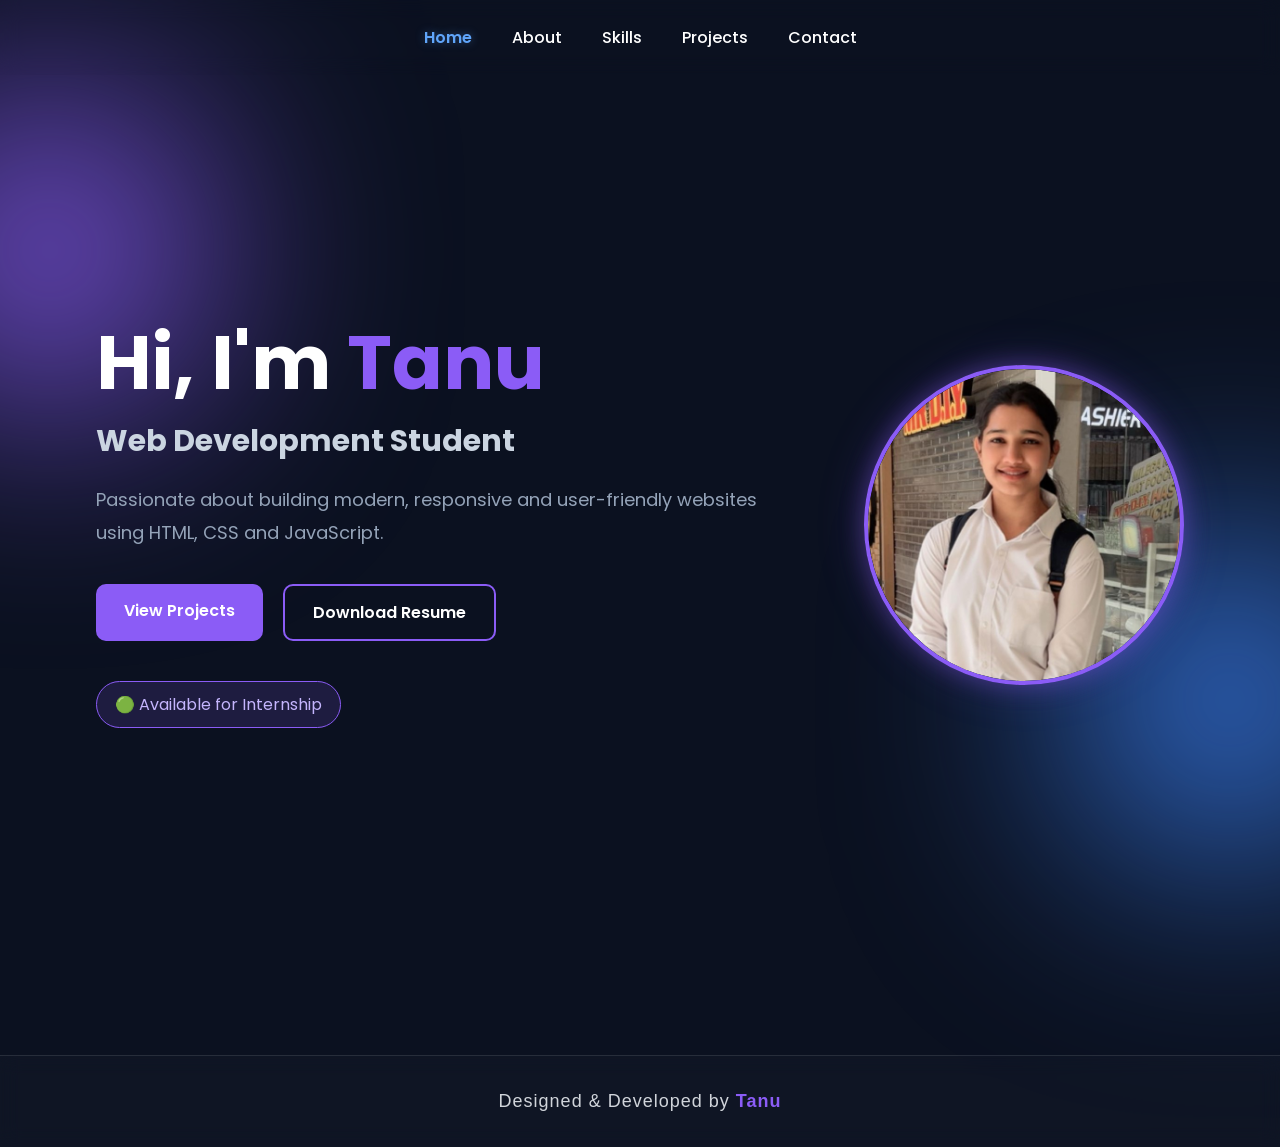
<file: index.html>
<!DOCTYPE html>
<html lang="en">

<head>
    <meta charset="UTF-8">
    <meta name="viewport" content="width=device-width, initial-scale=1.0">
    <meta name="description" content="Tanu Pal - Web Development Student Portfolio">
    <meta name="keywords" content="HTML, CSS, JavaScript, Portfolio, Frontend Developer">
    <meta name="author" content="Tanu Pal">
    <title>Tanu Portfolio</title>

    <link href="https://fonts.googleapis.com/css2?family=Poppins:wght@300;400;500;600;700;800&display=swap"
        rel="stylesheet">
        

    <link rel="stylesheet" href="style.css">
    
</head>

<body>

    <!-- Background Glow -->

    <div class="glow glow1"></div>
    <div class="glow glow2"></div>

    <!-- Header -->

    <header>

        <nav>

            <ul>

              <li><a class="active" href="index.html">Home</a></li>
              <li><a href="about.html">About</a></li>
              <li><a href="skills.html">Skills</a></li>
              <li><a href="projects.html">Projects</a></li>
              <li><a href="contact.html">Contact</a></li>
              
            </ul>

        </nav>

    </header>

    <!-- Home Section -->

    <section id="home" class="hero">

    <div class="hero-left">

        <h1>
            Hi, I'm <span>Tanu</span>
        </h1>

        <h2>
            Web Development Student
        </h2>

        <p>
            Passionate about building modern, responsive
            and user-friendly websites using HTML, CSS
            and JavaScript.
        </p>

        <div class="hero-buttons">

            <a href="#projects" class="btn btn-primary">
                View Projects
            </a>

            <a href="Tanu_Pal_Frontend_Developer_Resume.pdf" class="btn btn-outline" download>
                Download Resume
            </a>

        </div>

        <span class="badge">

            🟢 Available for Internship
        </span>

    </div>

    <div class="hero-right">

        <div class="avatar">

             <img src="image.jpeg" alt="Tanu">


        </div>

    </div>

</section>
    <footer class="footer">

    <p>
        Designed & Developed by
        <span>Tanu </span>
    </p>

</footer>
</footer>


</body>

</html>
</file>
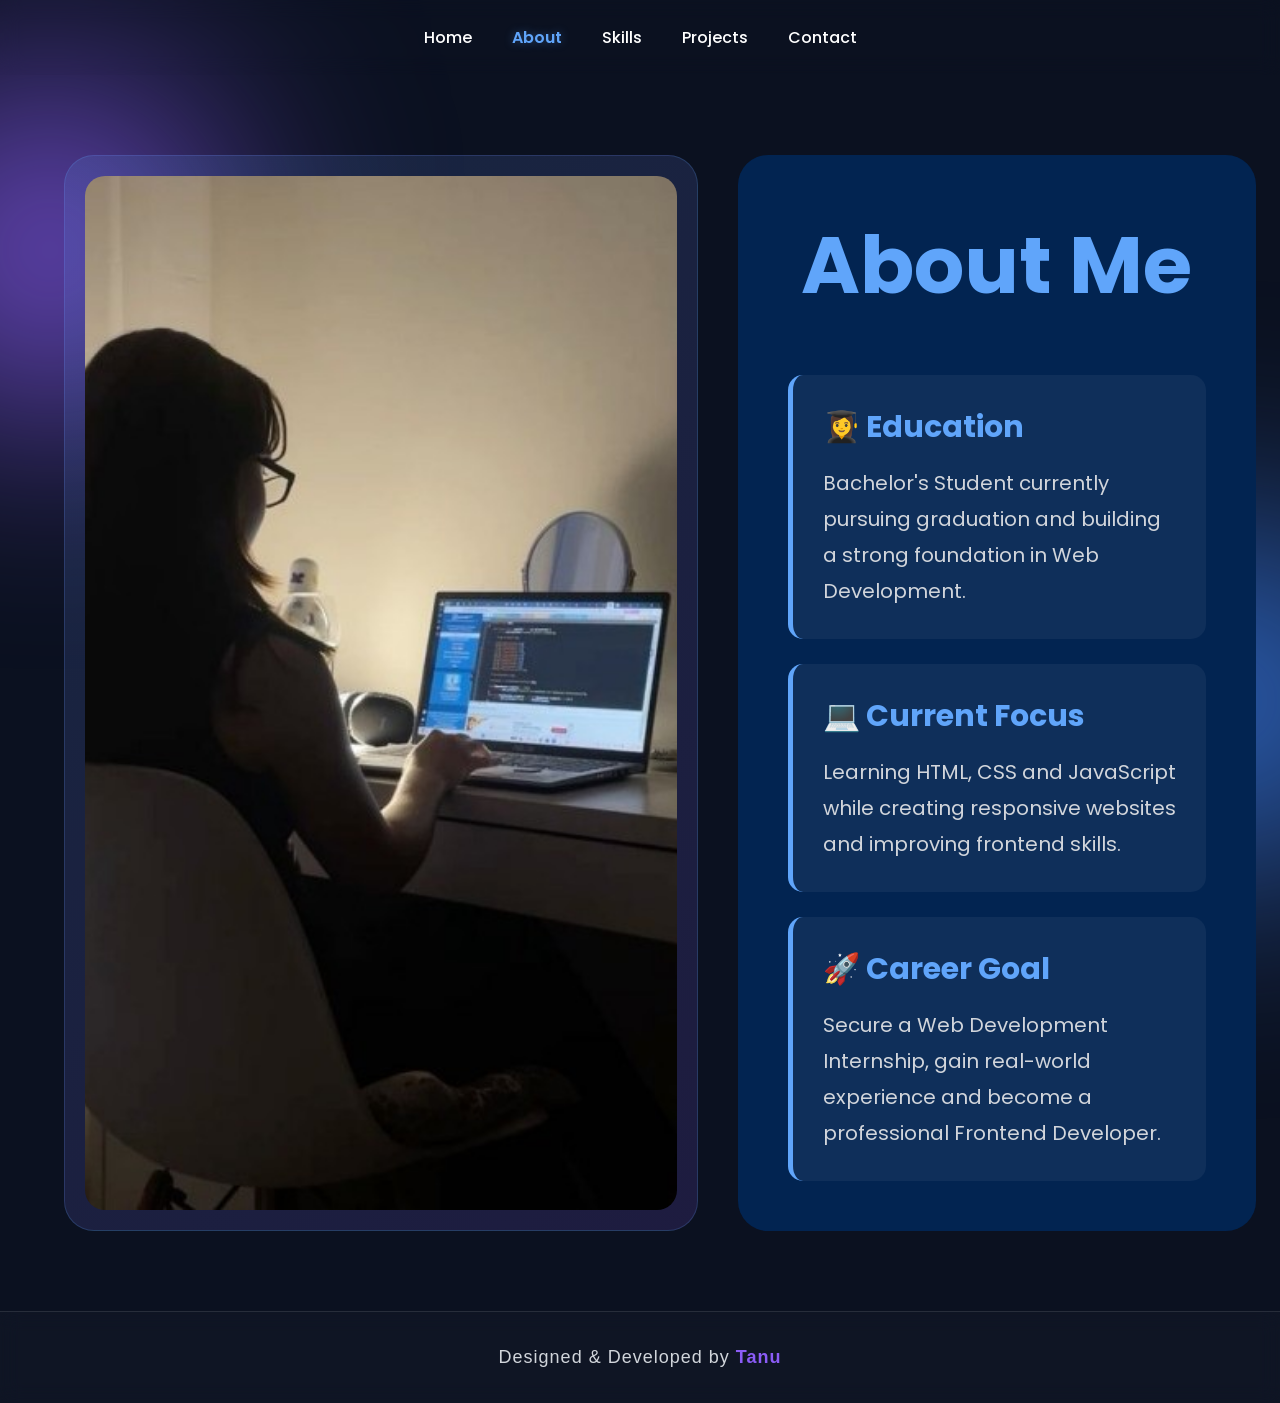
<file: about.html>
<!DOCTYPE html>
<html lang="en">

<head>

    <meta charset="UTF-8">
    <meta name="viewport" content="width=device-width, initial-scale=1.0">
    <meta name="description" content="Tanu Pal - Web Development Student Portfolio">
    <meta name="keywords" content="HTML, CSS, JavaScript, Portfolio, Frontend Developer">
    <meta name="author" content="Tanu Pal">
    <title>About | Tanu</title>

    <link href="https://fonts.googleapis.com/css2?family=Poppins:wght@300;400;500;600;700;800&display=swap"
        rel="stylesheet">

    <link rel="stylesheet" href="style.css">

</head>

<body>
    <div class="glow glow1"></div>
    <div class="glow glow2"></div>

    <header>

        <nav>

            <ul>

                <li><a href="index.html">Home</a></li>

              <li><a class="active" href="about.html">About</a></li>
              
                <li><a href="skills.html">Skills</a></li>

                <li><a href="projects.html">Projects</a></li>

                <li><a href="contact.html">Contact</a></li>

            </ul>

        </nav>

    </header>

    <section class="about-section">

    <div class="about-image">

        <img src="about-image.jpeg" alt="Tanu">
    

    </div>

    <div class="about-content">

        <h1>About Me</h1>
<div class="about-cards">

    <div class="about-card">

        <h3>👩‍🎓 Education</h3>

        <p>
            Bachelor's Student currently pursuing graduation and building a strong foundation in Web Development.
        </p>

    </div>

    <div class="about-card">

        <h3>💻 Current Focus</h3>

        <p>
            Learning HTML, CSS and JavaScript while creating responsive websites and improving frontend skills.
        </p>

    </div>

    <div class="about-card">

        <h3>🚀 Career Goal</h3>

        <p>
            Secure a Web Development Internship, gain real-world experience and become a professional Frontend Developer.
        </p>

    </div>

</div>
        </div>

    </section>
    <footer class="footer">

    <p>
        Designed & Developed by
        <span>Tanu </span>
    </p>

</footer>

</body>

</html>
</file>
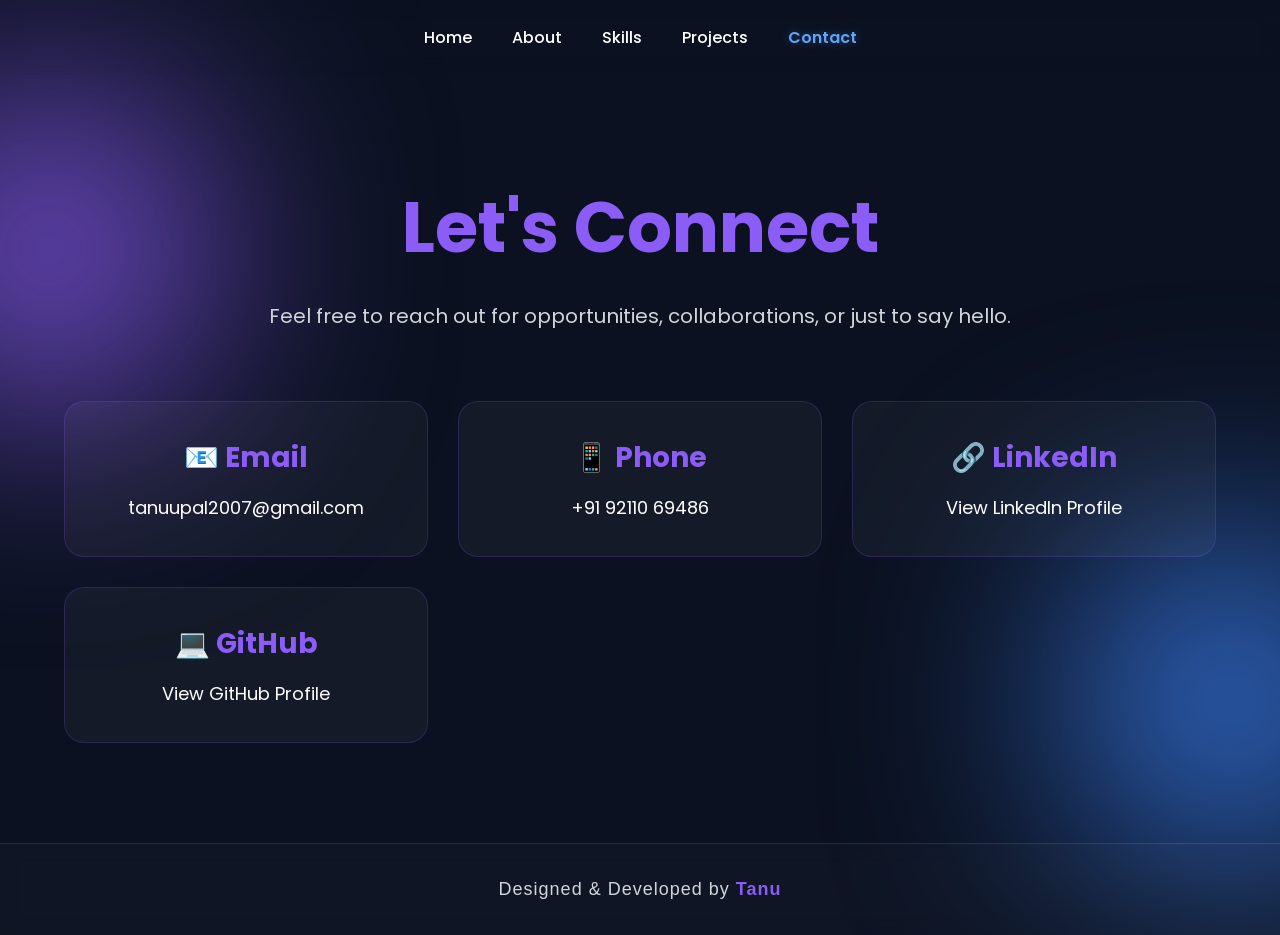
<file: contact.html>
<!DOCTYPE html>
<html lang="en">

<head>

    <meta charset="UTF-8">
    <meta name="viewport" content="width=device-width, initial-scale=1.0">
    <meta name="description" content="Tanu Pal - Web Development Student Portfolio">
    <meta name="keywords" content="HTML, CSS, JavaScript, Portfolio, Frontend Developer">
    <meta name="author" content="Tanu Pal">
    <title>Contact | Tanu</title>

    <link href="https://fonts.googleapis.com/css2?family=Poppins:wght@300;400;500;600;700;800&display=swap"
        rel="stylesheet">

    <link rel="stylesheet" href="style.css">

</head>

<body>

    <div class="glow glow1"></div>
    <div class="glow glow2"></div>

    <header>

        <nav>

            <ul>

                <li><a href="index.html">Home</a></li>

                <li><a href="about.html">About</a></li>

                <li><a href="skills.html">Skills</a></li>

                <li><a href="projects.html">Projects</a></li>

                <li><a class="active" href="contact.html">Contact</a></li>
                
            </ul>

        </nav>

    </header>

    <section class="contact-section">

    <div class="contact-header">

        <h1>Let's Connect</h1>

        <p>
            Feel free to reach out for opportunities, collaborations, or just to say hello.
        </p>

    </div>

    <div class="contact-grid">

        <!-- Email -->

        <div class="contact-card">

            <h3>📧 Email</h3>

            <a href="mailto:tanuupal2007@gmail.com">
                tanuupal2007@gmail.com
            </a>

        </div>

        <!-- Phone -->

        <div class="contact-card">

            <h3>📱 Phone</h3>

            <a href="tel:+919211069486">
                +91 92110 69486
            </a>

        </div>

        <!-- LinkedIn -->

        <div class="contact-card">

            <h3>🔗 LinkedIn</h3>

            <a href="https://www.linkedin.com/in/tanu-pal-22986a37b"
               target="_blank">
                View LinkedIn Profile
            </a>

        </div>

        <!-- GitHub -->

        <div class="contact-card">

            <h3>💻 GitHub</h3>

            <a href="https://github.com/tanuu2007"
               target="_blank">
                View GitHub Profile
            </a>

        </div>

    </div>

</section>
<footer class="footer">

    <p>
        Designed & Developed by
        <span>Tanu </span>
    </p>

</footer>

</body>

</html>
</file>
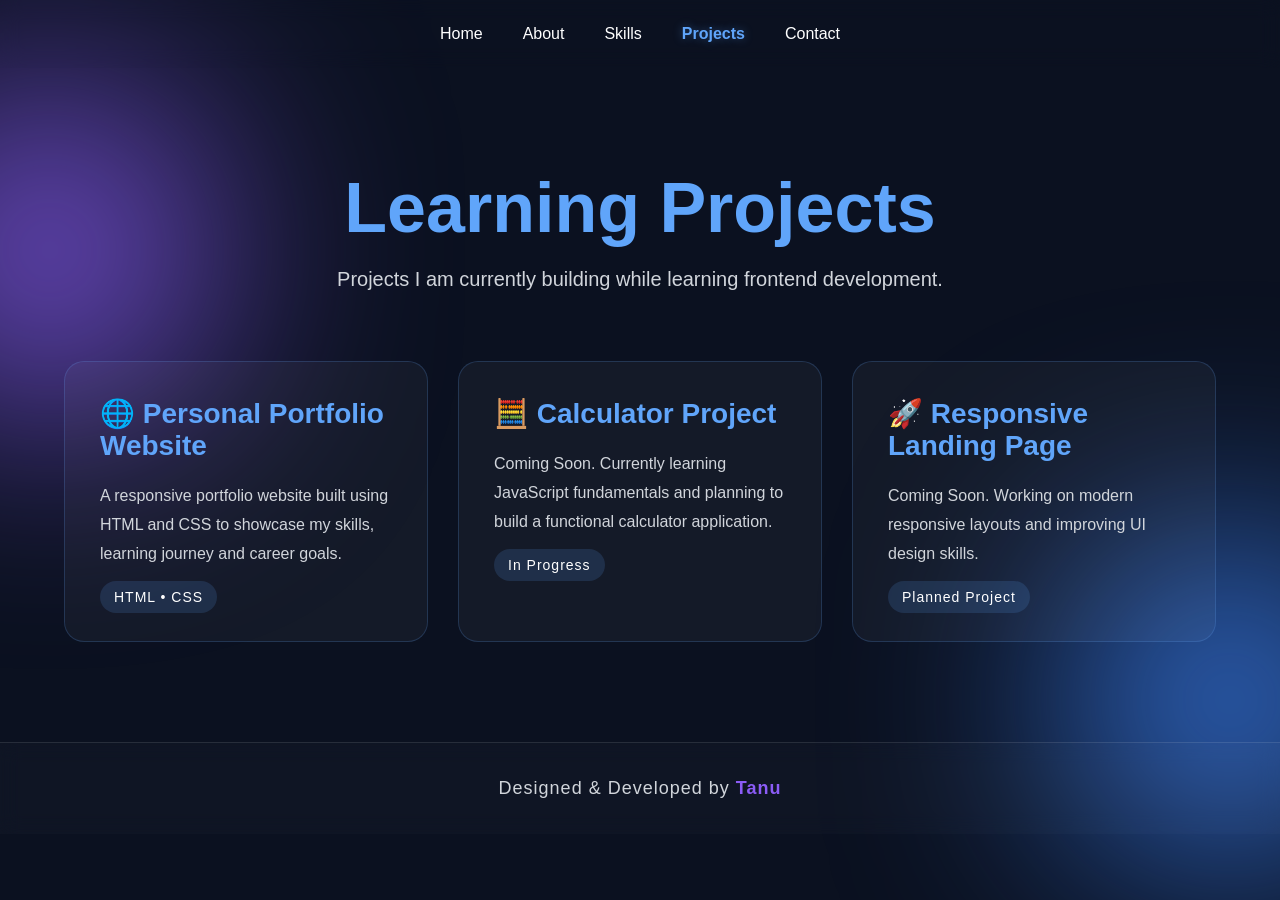
<file: projects.html>
<!DOCTYPE html>
<html lang="en">

<head>

    <meta charset="UTF-8">

    <meta name="viewport" content="width=device-width, initial-scale=1.0">
     <meta name="description" content="Tanu Pal - Web Development Student Portfolio">
     <meta name="keywords" content="HTML, CSS, JavaScript, Portfolio, Frontend Developer">
     <meta name="author" content="Tanu Pal">
    <title>Projects | Tanu</title>

    <link rel="stylesheet" href="style.css">

</head>

<body>

    <div class="glow glow1"></div>
    <div class="glow glow2"></div>

    <header>

        <nav>

            <ul>

                <li><a href="index.html">Home</a></li>

                <li><a href="about.html">About</a></li>

                <li><a href="skills.html">Skills</a></li>

               <li><a class="active" href="projects.html">Projects</a></li>

                <li><a href="contact.html">Contact</a></li>

            </ul>

        </nav>

    </header>

    <!-- Projects Section Yahan -->
     <section class="projects-section">

    <div class="projects-header">

        <h1>Learning Projects</h1>

        <p>
            Projects I am currently building while learning frontend development.
        </p>

    </div>

    <div class="projects-grid">

        <div class="project-card">

            <h2>🌐 Personal Portfolio Website</h2>

            <p>
                A responsive portfolio website built using HTML and CSS to showcase
                my skills, learning journey and career goals.
            </p>

            <span>HTML • CSS</span>

        </div>

        <div class="project-card">

            <h2>🧮 Calculator Project</h2>

            <p>
                Coming Soon. Currently learning JavaScript fundamentals and planning
                to build a functional calculator application.
            </p>

            <span>In Progress</span>

        </div>

        <div class="project-card">

            <h2>🚀 Responsive Landing Page</h2>

            <p>
                Coming Soon. Working on modern responsive layouts and improving UI design skills.
            </p>

            <span>Planned Project</span>

        </div>

    </div>

</section>
<footer class="footer">

    <p>
        Designed & Developed by
        <span>Tanu </span>
    </p>

</footer>

</body>

</html>
</file>
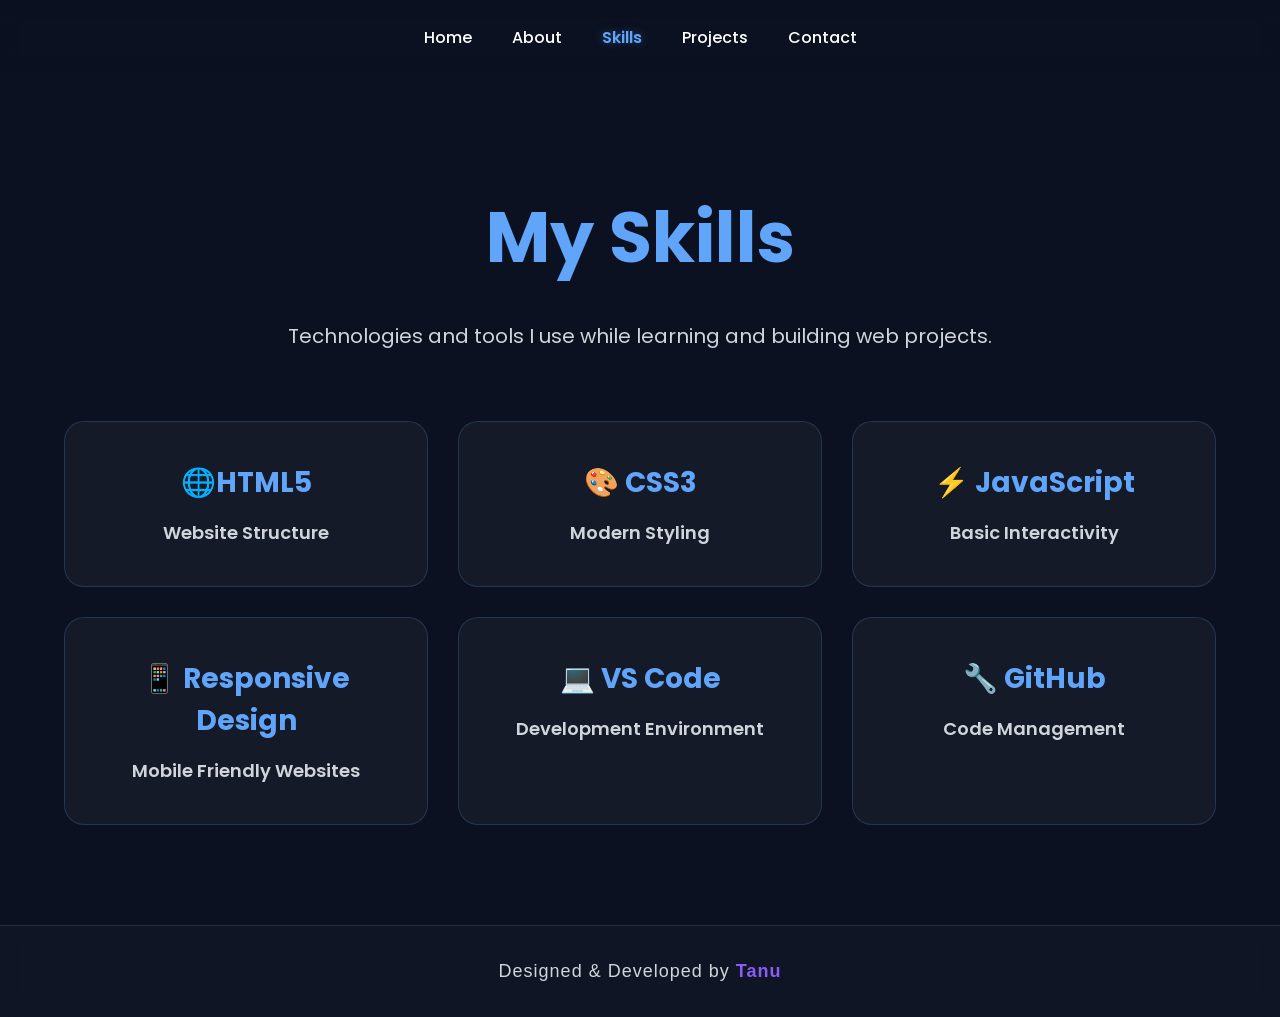
<file: skills.html>
<!DOCTYPE html>
<html lang="en">

<head>

    <meta charset="UTF-8">
    <meta name="viewport" content="width=device-width, initial-scale=1.0">
    <meta name="description" content="Tanu Pal - Web Development Student Portfolio">
    <meta name="keywords" content="HTML, CSS, JavaScript, Portfolio, Frontend Developer">
    <meta name="author" content="Tanu Pal">
    <title>Skills | Tanu</title>

    <link href="https://fonts.googleapis.com/css2?family=Poppins:wght@300;400;500;600;700;800&display=swap"
        rel="stylesheet">

    <link rel="stylesheet" href="style.css">

</head>

<body>

    <header>

        <nav>

            <ul>

                <li><a href="index.html">Home</a></li>

                <li><a href="about.html">About</a></li>

              <li><a class="active" href="skills.html">Skills</a></li>

                <li><a href="projects.html">Projects</a></li>

                <li><a href="contact.html">Contact</a></li>

                

            </ul>

        </nav>

    </header>

   <section class="skills-section">

    <div class="skills-header">

        <h1 class="glow-title">My Skills</h1>

        <p>
            Technologies and tools I use while learning and building web projects.
        </p>

    </div>

    <div class="skills-grid">

        <div class="skill-card">
            <h3>🌐HTML5</h3>
            <p>Website Structure</p>
        </div>

        <div class="skill-card">
            <h3>🎨 CSS3</h3>
            <p>Modern Styling</p>
        </div>

        <div class="skill-card">
            <h3>⚡ JavaScript</h3>
            <p>Basic Interactivity</p>
        </div>

        <div class="skill-card">
            <h3>📱 Responsive Design</h3>
            <p>Mobile Friendly Websites</p>
        </div>

        <div class="skill-card">
            <h3>💻 VS Code</h3>
            <p>Development Environment</p>
        </div>

        <div class="skill-card">
            <h3>🔧 GitHub</h3>
            <p>Code Management</p>
        </div>

    </div>

</section>
<footer class="footer">

    <p>
        Designed & Developed by
        <span>Tanu </span>
    </p>

</footer>

</body>

</html>
</file>
<file: style.css>
html{
    scroll-behavior:smooth;
}

*{
    margin:0;
    padding:0;
    box-sizing:border-box;
}

body{
    background:#0B1120;
    color:white;
    font-family:'Poppins',sans-serif;
    overflow-x:hidden;
}

/* Background Glow */

.glow{
    position:fixed;
    border-radius:50%;
    filter:blur(120px);
    z-index:-1;
}

.glow1{
    width:300px;
    height:300px;
    background:#8b5cf6;
    top:100px;
    left:-100px;
}

.glow2{
    width:300px;
    height:300px;
    background:#3b82f6;
    bottom:50px;
    right:-100px;
}

/* Header */

header{
    padding:25px 0;
    position:sticky;
    top:0;
    z-index:1000;
    backdrop-filter:blur(10px);
}

nav ul{
    display:flex;
    justify-content:center;
    gap:40px;
    list-style:none;
}

nav a{
    text-decoration:none;
    color:white;
    font-weight:500;
    transition:.3s;
}

nav a:hover{
    color:#8b5cf6;
}

/* Home Section */

.hero{
    min-height:100vh;

    width:85%;
    margin:auto;

    display:flex;
    justify-content:space-between;
    align-items:center;

    gap:60px;
}

.hero-left{
    flex:1;
}


.hero h1{
    font-size:75px;
    line-height:1.1;
    margin-bottom:15px;
}

.hero h1 span{
    color:#8b5cf6;
}

.hero h2{
    font-size:30px;
    color:#cbd5e1;
    margin-bottom:20px;
}

.hero p{
    color:#94a3b8;
    font-size:18px;
    line-height:1.8;
    margin-bottom:35px;
}

.hero-buttons{
    display:flex;
    gap:20px;
}

.btn{
    text-decoration:none;
    padding:14px 28px;
    border-radius:10px;
    font-weight:600;
}

.btn-primary{
    background:#8b5cf6;
    color:white;
}

.btn-primary:hover{
    opacity:.9;
}

.btn-outline{
    border:2px solid #8b5cf6;
    color:white;
}

/* Avatar */

.avatar{

    width:320px;

    height:320px;

    border-radius:50%;

    border:4px solid #8b5cf6;

    overflow:hidden;

    display:flex;

    justify-content:center;

    align-items:center;

    box-shadow:
        0 0 25px rgba(139,92,246,.4),
        0 0 50px rgba(139,92,246,.2);
}

.avatar img{

    width:100%;

    height:100%;

    object-fit:cover;

    object-position:center;

    border-radius:50%;

    display:block;
}
.page{

    width:85%;
    margin:auto;

    padding-top:120px;
}

.page h1{

    font-size:60px;

    color:#8b5cf6;

    margin-bottom:40px;

    text-align:center;
}

.page p{

    max-width:900px;

    margin:auto;

    font-size:20px;

    line-height:2;

    text-align:center;

    color:#cbd5e1;

    margin-bottom:20px;
}
.badge{

    display:block;

    width:fit-content;

    margin:40px auto 0;

    background:rgba(139,92,246,.15);

    border:1px solid #8b5cf6;

    color:#c4b5fd;

    padding:10px 18px;

    border-radius:50px;
}
.badge:hover{

    border-color:#a78bfa;

    box-shadow:
        0 0 20px rgba(139,92,246,.4);

    color:white;
}
.badge{

    display:inline-block;

    margin-top:40px;

    margin-left:0;

    width:auto;
}

.skill-card{

    background:#111827;

    padding:40px;

    text-align:center;

    border-radius:15px;

    border:1px solid rgba(139,92,246,.3);

    font-size:22px;

    font-weight:600;

    transition:.3s;
}

.skill-card:hover{

    transform:translateY(-8px);

    box-shadow:0 0 25px rgba(139,92,246,.3);
}

.about-section{

    width:90%;

    margin:80px auto;

    display:grid;

    grid-template-columns:55% 45%;

    gap:40px;

    align-items:stretch;
}

/* IMAGE FRAME */

.about-image{

    display:flex;

    justify-content:center;

    align-items:center;

    padding:20px;

    background:linear-gradient(
        135deg,
        rgba(96,165,250,0.15),
        rgba(139,92,246,0.15)
    );

    border:1px solid rgba(96,165,250,0.2);

    border-radius:30px;

    overflow:hidden;
}

.about-image img{

    width:100%;

    height:100%;

    object-fit:cover;

    object-position:center;

    border-radius:20px;

    display:block;
}
.about-image:hover{

    transform:translateY(-5px);

    box-shadow:
        0 0 40px rgba(96,165,250,0.45),
        0 0 80px rgba(139,92,246,0.35);
}
/* CONTENT SIDE */

.about-content{

    background:#022451;

    border-radius:30px;

    padding:50px;

    min-height:740px;

    display:flex;

    flex-direction:column;
}

.about-content h1{

    font-size:80px;

    color:#60A5FA;

    text-align:center;

    margin-bottom:50px;

    font-weight:700;
}

/* CARDS */

.about-cards{

    display:flex;

    flex-direction:column;

    gap:25px;

    flex:1;
}

.about-card{

    background:rgba(255,255,255,0.05);

    padding:30px;

    border-left:5px solid #60A5FA;

    border-radius:15px;

    transition:.3s;
}

.about-card:hover{

    transform:translateY(-5px);

    box-shadow:0 0 20px rgba(96,165,250,0.2);
}

.about-card h3{

    color:#60A5FA;

    font-size:30px;

    margin-bottom:15px;
}

.about-card p{

    color:#D1D5DB;

    font-size:20px;

    line-height:1.8;

    margin:0;
}
.skills-section{

    width:90%;

    margin:100px auto;
}

.skills-header{

    text-align:center;

    margin-bottom:70px;
}

.skills-header h1{

    font-size:70px;

    color:#60A5FA;

    margin-bottom:20px;
}

.skills-header p{

    font-size:20px;

    color:#D1D5DB;
}

.skills-grid{

    display:grid;

    grid-template-columns:repeat(3,1fr);

    gap:30px;
}

.skill-card{

    background:rgba(255,255,255,0.04);

    border:1px solid rgba(96,165,250,0.2);

    border-radius:20px;

    padding:40px;

    text-align:center;

    transition:.3s;
}

.skill-card:hover{

    transform:translateY(-10px);

    border-color:#60A5FA;

    box-shadow:0 0 25px rgba(96,165,250,0.3);
}

.skill-card h3{

    font-size:28px;

    color:#60A5FA;

    margin-bottom:15px;
}

.skill-card p{

    color:#D1D5DB;

    font-size:18px;
}
.glow-title{

    font-size:90px;

    color:#60A5FA;

    display:inline-block;

    padding:10px 20px;

    border-radius:20px;

    transition:0.3s ease;
}

.glow-title:hover{

    box-shadow:
        0 0 15px rgba(96,165,250,0.25),
        0 0 30px rgba(96,165,250,0.15);

    background:rgba(96,165,250,0.03);
}
.projects-section{

    width:90%;

    margin:100px auto;
}

.projects-header{

    text-align:center;

    margin-bottom:70px;
}

.projects-header h1{

    font-size:70px;

    color:#60A5FA;

    margin-bottom:20px;
}

.projects-header p{

    font-size:20px;

    color:#D1D5DB;
}

.projects-grid{

    display:grid;

    grid-template-columns:repeat(auto-fit,minmax(320px,1fr));

    gap:30px;
}

.project-card{

    background:rgba(255,255,255,0.04);

    border:1px solid rgba(96,165,250,0.2);

    border-radius:20px;

    padding:35px;

    transition:.3s;
}

.project-card:hover{

    transform:translateY(-10px);

    border-color:#60A5FA;

    box-shadow:0 0 25px rgba(96,165,250,0.25);
}

.project-card h2{

    color:#60A5FA;

    margin-bottom:20px;

    font-size:28px;
}

.project-card p{

    color:#D1D5DB;

    line-height:1.8;

    margin-bottom:20px;
}

.project-card span{

    color:white;

    font-size:14px;

    letter-spacing:1px;

    background:rgba(96,165,250,0.15);

    padding:8px 14px;

    border-radius:30px;
}
.contact-section{

    width:90%;

    margin:100px auto;
}

.contact-header{

    text-align:center;

    margin-bottom:70px;
}

.contact-header h1{

    font-size:70px;

    color:#8B5CF6;

    margin-bottom:20px;
}

.contact-header p{

    font-size:20px;

    color:#D1D5DB;
}

.contact-grid{

    display:grid;

    grid-template-columns:repeat(auto-fit,minmax(280px,1fr));

    gap:30px;
}

.contact-card{

    background:rgba(255,255,255,0.04);

    border:1px solid rgba(139,92,246,0.2);

    border-radius:20px;

    padding:35px;

    text-align:center;

    transition:.3s;
}

.contact-card:hover{

    transform:translateY(-10px);

    border-color:#8B5CF6;

    box-shadow:0 0 25px rgba(139,92,246,0.3);
}

.contact-card h3{

    color:#8B5CF6;

    font-size:28px;

    margin-bottom:15px;
}

.contact-card a{

    color:white;

    text-decoration:none;

    font-size:18px;

    transition:.3s;
}

.contact-card a:hover{

    color:#8B5CF6;
}
.footer{

    text-align:center;

    padding:35px 20px;

    margin-top:80px;

    border-top:1px solid rgba(255,255,255,0.1);

    background:rgba(255,255,255,0.02);

    backdrop-filter:blur(10px);
}

.footer p{

    font-family:'Space Grotesk', sans-serif;

    color:#D1D5DB;

    font-size:18px;

    letter-spacing:1px;

    font-weight:500;
}

.footer span{

    color:#8B5CF6;

    font-weight:700;

    transition:0.3s;
}

.footer span:hover{

    text-shadow:
        0 0 10px #8B5CF6,
        0 0 20px #8B5CF6,
        0 0 40px #8B5CF6;
}
.active{

    color:#60A5FA;

    font-weight:600;

    text-shadow:0 0 10px rgba(96,165,250,0.4);
}
/* =========================
   MOBILE RESPONSIVE
========================= */

@media (max-width: 768px){

    nav ul{

        gap:20px;

        flex-wrap:wrap;
    }

    .hero{

        flex-direction:column;

        text-align:center;

        padding-top:50px;
    }

    .hero h1{

        font-size:50px;
    }

    .hero h2{

        font-size:24px;
    }

    .hero-buttons{

        justify-content:center;
    }

    .avatar{

        width:220px;

        height:220px;

        font-size:90px;
    }

    .about-section{

        grid-template-columns:1fr;
    }

    .about-content{

        min-height:auto;
    }

    .about-content h1{

        font-size:50px;
    }

    .skills-grid{

        grid-template-columns:1fr;
    }

    .projects-grid{

        grid-template-columns:1fr;
    }

    .contact-grid{

        grid-template-columns:1fr;
    }

    .skills-header h1,
    .projects-header h1,
    .contact-header h1{

        font-size:50px;
    }

    .glow-title{

        font-size:50px;
    }
}
@media (max-width:768px){

    .hero{

        flex-direction:column;
    }

    .hero-right{

        order:1;
    }

    .hero-left{

        order:2;
    }

    .avatar{

        margin-bottom:30px;
    }
}
</file>
